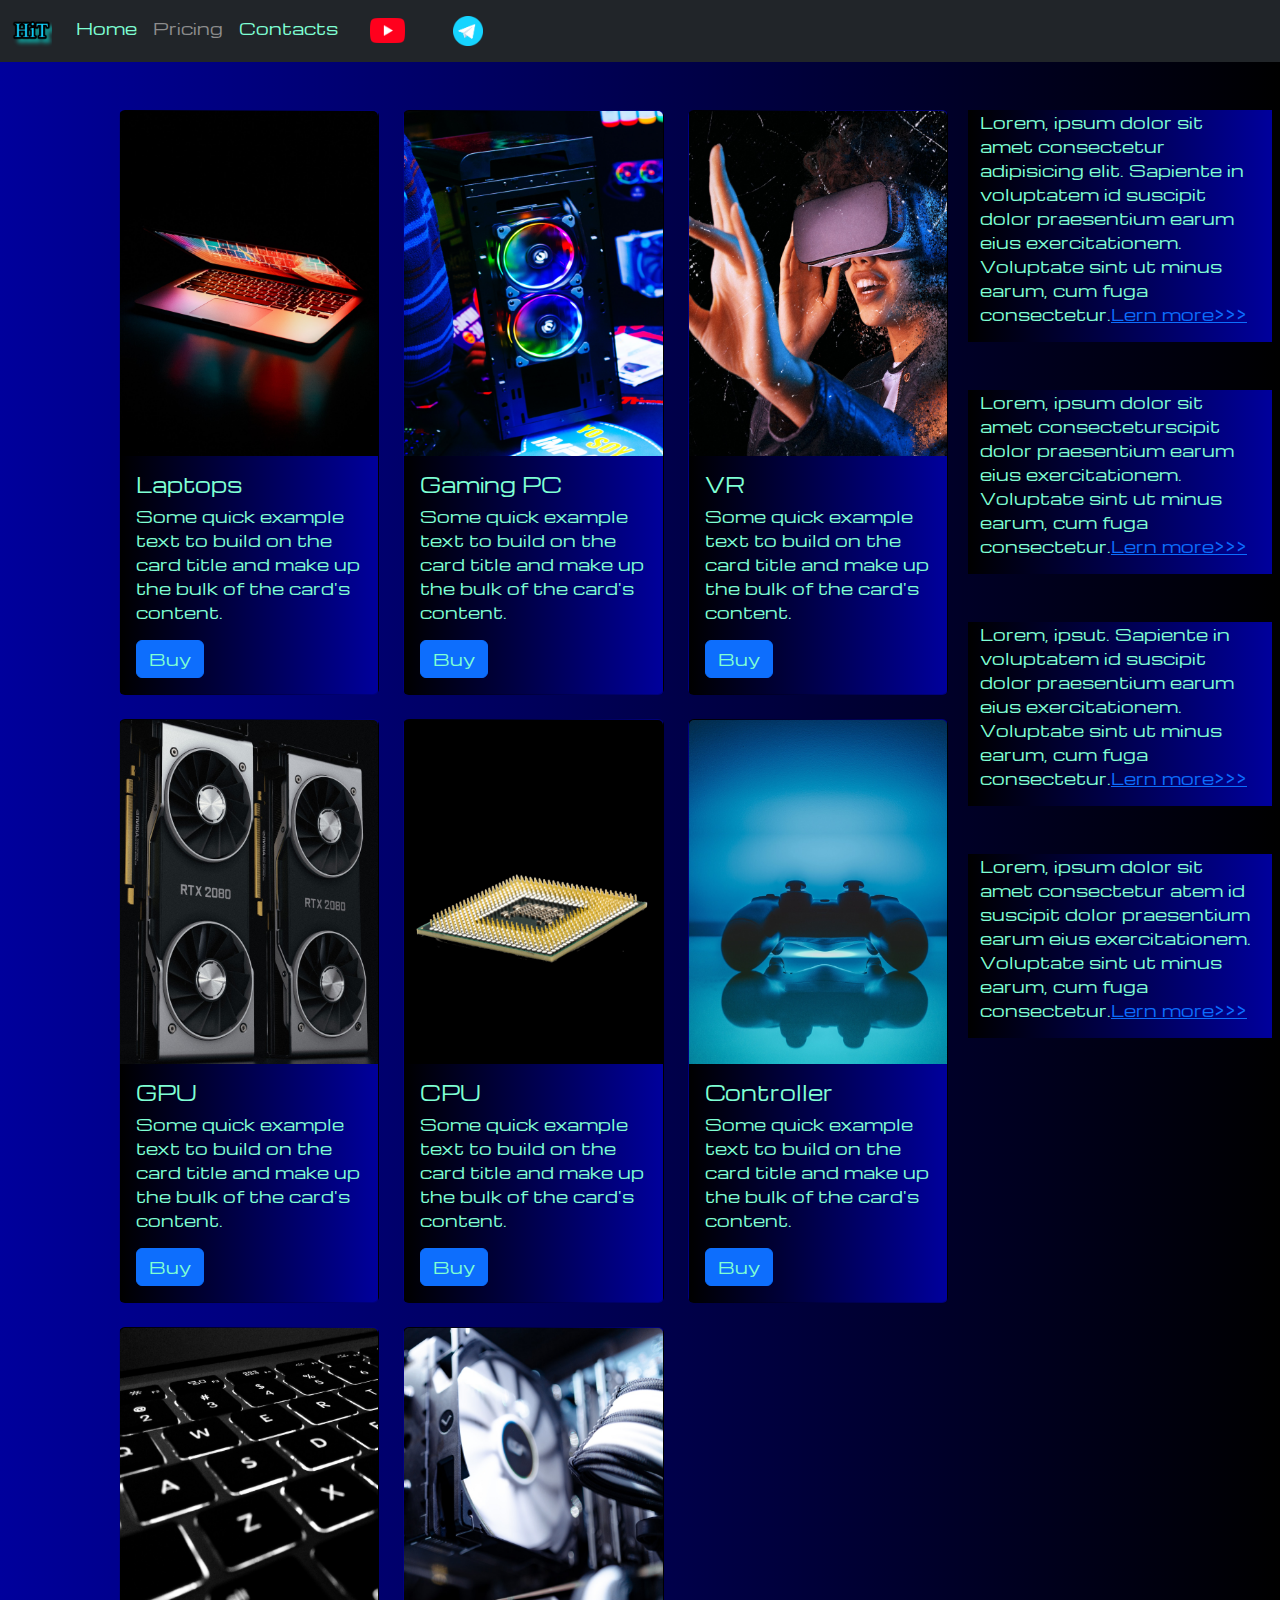
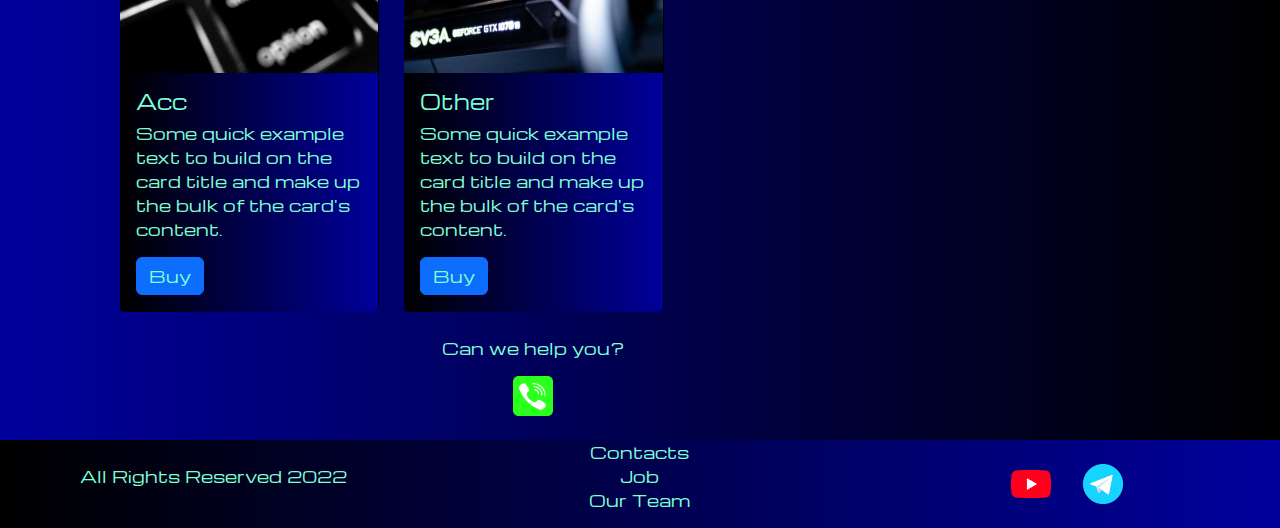
<file: pricing.html>
<!DOCTYPE html>
<html lang="en">

<head>
  <meta charset="UTF-8">
  <meta name="viewport" content="width=device-width, initial-scale=1.0">
  <link href="https://cdn.jsdelivr.net/npm/bootstrap@5.3.3/dist/css/bootstrap.min.css" rel="stylesheet"
    integrity="sha384-QWTKZyjpPEjISv5WaRU9OFeRpok6YctnYmDr5pNlyT2bRjXh0JMhjY6hW+ALEwIH" crossorigin="anonymous">
  <link rel="stylesheet" href="source/styles/mycss.css">
  <title>HiT</title>
</head>

<body>
  <header>
    <nav class="navbar navbar-expand-lg bg-dark">
      <div class="container-fluid">
        <a class="navbar-brand" href="/"><img src="source/files/logo.png" alt="..."></a>
        <button class="navbar-toggler" type="button" data-bs-toggle="collapse" data-bs-target="#navbarNav"
          aria-controls="navbarNav" aria-expanded="false" aria-label="Toggle navigation">
          <span class="navbar-toggler-icon"></span>
        </button>
        <div class="collapse navbar-collapse" id="navbarNav">
          <ul class="navbar-nav">
            <li class="nav-item">
              <a class="nav-link" aria-current="page" href="/">Home</a>
            </li>
            <li class="nav-item">
              <a class="nav-link active" href="pricing.html">Pricing</a>
            </li>
            <li class="nav-item">
              <a class="nav-link" href="pricing.html">Contacts</a>
            </li>
            <li class="nav-item">
              <a class="nav-link" href="pricing.html">
                <img style="width: 35px; margin-inline: 1em;" src="source/files/yt.png" alt="...">
              </a>
            </li>
            <li class="nav-item">
              <a class="nav-link" href="pricing.html">
                <img style="width: 30px; margin-inline: 1em;" src="source/files/tg.png" alt="...">
              </a>
            </li>
          </ul>
        </div>
      </div>
    </nav>
  </header>
  <section>
    <div class="container-fluid mt-4">
      <div class="row">
        <div class="col-lg-1">
        </div>
        <div class="col-lg-8 col-md-12">
          <div class="row">
            <div class="col-lg-4 col-md-6 mt-4">
              <div class="card">
                <a href="#"><img src="source/images/laptop.png" class="card-img-top" alt="Laptop"></a>
                <div class="card-body">
                  <h5 class="card-title"><a href="#">Laptops</a></h5>
                  <p class="card-text"><a href="#">
                      Some quick example text to build on the card title and make up the bulk
                      of the card's content.
                    </a></p>
                  <a href="#" class="btn btn-primary">Buy</a>
                </div>
              </div>
            </div>
            <div class="col-lg-4 col-md-6 mt-4">
              <div class="card">
                <img src="source/images/gaming pc.png" class="card-img-top" alt="Gaming PC">
                <div class="card-body">
                  <h5 class="card-title">Gaming PC</h5>
                  <p class="card-text">Some quick example text to build on the card title and make up the bulk
                    of the card's content.</p>
                  <a href="#" class="btn btn-primary">Buy</a>
                </div>
              </div>
            </div>
            <div class="col-lg-4 col-md-6 mt-4">
              <div class="card">
                <img src="source/images/vr.png" class="card-img-top" alt="VR">
                <div class="card-body">
                  <h5 class="card-title">VR</h5>
                  <p class="card-text">Some quick example text to build on the card title and make up the bulk
                    of the card's content.</p>
                  <a href="#" class="btn btn-primary">Buy</a>
                </div>
              </div>
            </div>
            <div class="col-lg-4 col-md-6 mt-4">
              <div class="card">
                <img src="source/images/gpu.png" class="card-img-top" alt="GPU">
                <div class="card-body">
                  <h5 class="card-title">GPU</h5>
                  <p class="card-text">Some quick example text to build on the card title and make up the bulk
                    of the card's content.</p>
                  <a href="#" class="btn btn-primary">Buy</a>
                </div>
              </div>
            </div>
            <div class="col-lg-4 col-md-6 mt-4">
              <div class="card">
                <img src="source/images/cpu.png" class="card-img-top" alt="CPU">
                <div class="card-body">
                  <h5 class="card-title">CPU</h5>
                  <p class="card-text">Some quick example text to build on the card title and make up the bulk
                    of the card's content.</p>
                  <a href="#" class="btn btn-primary">Buy</a>
                </div>
              </div>
            </div>
            <div class="col-lg-4 col-md-6 mt-4">
              <div class="card">
                <img src="source/images/controller.png" class="card-img-top" alt="Controller">
                <div class="card-body">
                  <h5 class="card-title">Controller</h5>
                  <p class="card-text">Some quick example text to build on the card title and make up the bulk
                    of the card's content.</p>
                  <a href="#" class="btn btn-primary">Buy</a>
                </div>
              </div>
            </div>
            <div class="col-lg-4 col-md-6 mt-4">
              <div class="card">
                <img src="source/images/acc.png" class="card-img-top" alt="Acc">
                <div class="card-body">
                  <h5 class="card-title">Acc</h5>
                  <p class="card-text">Some quick example text to build on the card title and make up the bulk
                    of the card's content.</p>
                  <a href="#" class="btn btn-primary">Buy</a>
                </div>
              </div>
            </div>
            <div class="col-lg-4 col-md-6 mt-4">
              <div class="card">
                <img src="source/images/other.png" class="card-img-top" alt="Other">
                <div class="card-body">
                  <h5 class="card-title">Other</h5>
                  <p class="card-text">Some quick example text to build on the card title and make up the bulk
                    of the card's content.</p>
                  <a href="#" class="btn btn-primary">Buy</a>
                </div>
              </div>
            </div>


          </div>

        <div class="col-lg-12 col-md-12 text-center mt-4">
            <p>Can we help you?</p>
        </div>
        <div class="col-lg-12 col-md-12 text-center ">
            <img class="call-anim" style="width: 40px;" src="source/files/phone.png" alt="...">
        </div>

        </div>
        <div class="col-lg-3 col-md-12">
          <div class="row px-2">
            <div class="col-lg-12 sidebar my-4">
              <p>Lorem, ipsum dolor sit amet consectetur adipisicing elit. Sapiente in voluptatem id suscipit dolor
                praesentium earum eius exercitationem. Voluptate sint ut minus earum, cum fuga consectetur.<a
                  href="#">Lern more>>></a></p>
            </div>
            <div class="col-lg-12 sidebar my-4">
              <p>Lorem, ipsum dolor sit amet consecteturscipit dolor praesentium earum eius exercitationem. Voluptate
                sint ut minus earum, cum fuga consectetur.<a href="#">Lern more>>></a></p>
            </div>
            <div class="col-lg-12 sidebar my-4">
              <p>Lorem, ipsut. Sapiente in voluptatem id suscipit dolor praesentium earum eius exercitationem. Voluptate
                sint ut minus earum, cum fuga consectetur.<a href="#">Lern more>>></a></p>
            </div>
            <div class="col-lg-12 sidebar my-4">
              <p>Lorem, ipsum dolor sit amet consectetur atem id suscipit dolor praesentium earum eius exercitationem.
                Voluptate sint ut minus earum, cum fuga consectetur.<a href="#">Lern more>>></a></p>
            </div>
          </div>
        </div>
      </div>


    </div>
  </section>

  <footer class="mt-4">
    <div class="container-fluid">
      <div class="row">
        <div class="col-lg-4 col-md-12 footer-text text-center">
          <p>All Rights Reserved 2022</p>
        </div>
        <div class="col-lg-4 col-md-12 footer-text text-center">
          <p>Contacts<br>Job<br>Our Team</p>
        </div>
        <div class="col-lg-4 col-md-12 media-links">
          <img style="width: 40px; margin-inline: 1em;" src="source/files/yt.png" alt="...">
          <img style="width: 40px; margin-inline: 1em;" src="source/files/tg.png" alt="...">
        </div>
      </div>
    </div>
  </footer>
  <script src="https://cdn.jsdelivr.net/npm/bootstrap@5.3.3/dist/js/bootstrap.bundle.min.js"
    integrity="sha384-YvpcrYf0tY3lHB60NNkmXc5s9fDVZLESaAA55NDzOxhy9GkcIdslK1eN7N6jIeHz"
    crossorigin="anonymous"></script>
</body>

</html>
</file>
<file: source/styles/mycss.css>
@import url('https://fonts.googleapis.com/css?family=Michroma&display=swap');

body {
    font-family: Michroma, serif;
    background: linear-gradient(90deg, #00009c 0%, #000000 100%);
}

p {
    color: aquamarine;
}

.nav-link {
    color: aquamarine;
}
.navbar-nav .nav-link.active {
    color: rgb(141, 141, 141);
}

.navbar-brand img {
    width: 40px;
}
.navbar-toggler {
    background-color: rgb(141, 141, 141);;
}
.sidebar {
    color: aquamarine;
    background: linear-gradient(270deg, #00009c 0%, #000000 100%);
    
}

.card {
    background: linear-gradient(270deg, #00009c 0%, #000000 100%);
    color: aquamarine;
}
.card a {
    text-decoration: none;
    color: aquamarine;
}

.slide-text,
.footer-text {
    color: aquamarine;
    margin: auto auto;
}

footer,
.btn-outline-primary {
    background: linear-gradient(270deg, #00009c 0%, #000000 100%);
}
.media-links {
    display: flex;
    justify-content: center;
    align-items: center;
}

.call-anim {
    animation: call 2s ease 0s infinite normal forwards;
}

@keyframes call {
	0%,
	100% {
		transform: translateX(0%);
		transform-origin: 50% 50%;
	}

	15% {
		transform: translateX(-30px) rotate(-6deg);
	}

	30% {
		transform: translateX(15px) rotate(6deg);
	}

	45% {
		transform: translateX(-15px) rotate(-3.6deg);
	}

	60% {
		transform: translateX(9px) rotate(2.4deg);
	}

	75% {
		transform: translateX(-6px) rotate(-1.2deg);
	}
}

@media (max-width: 755px) {
    .carousel-indicators {
        display: none;
    }
}
</file>
